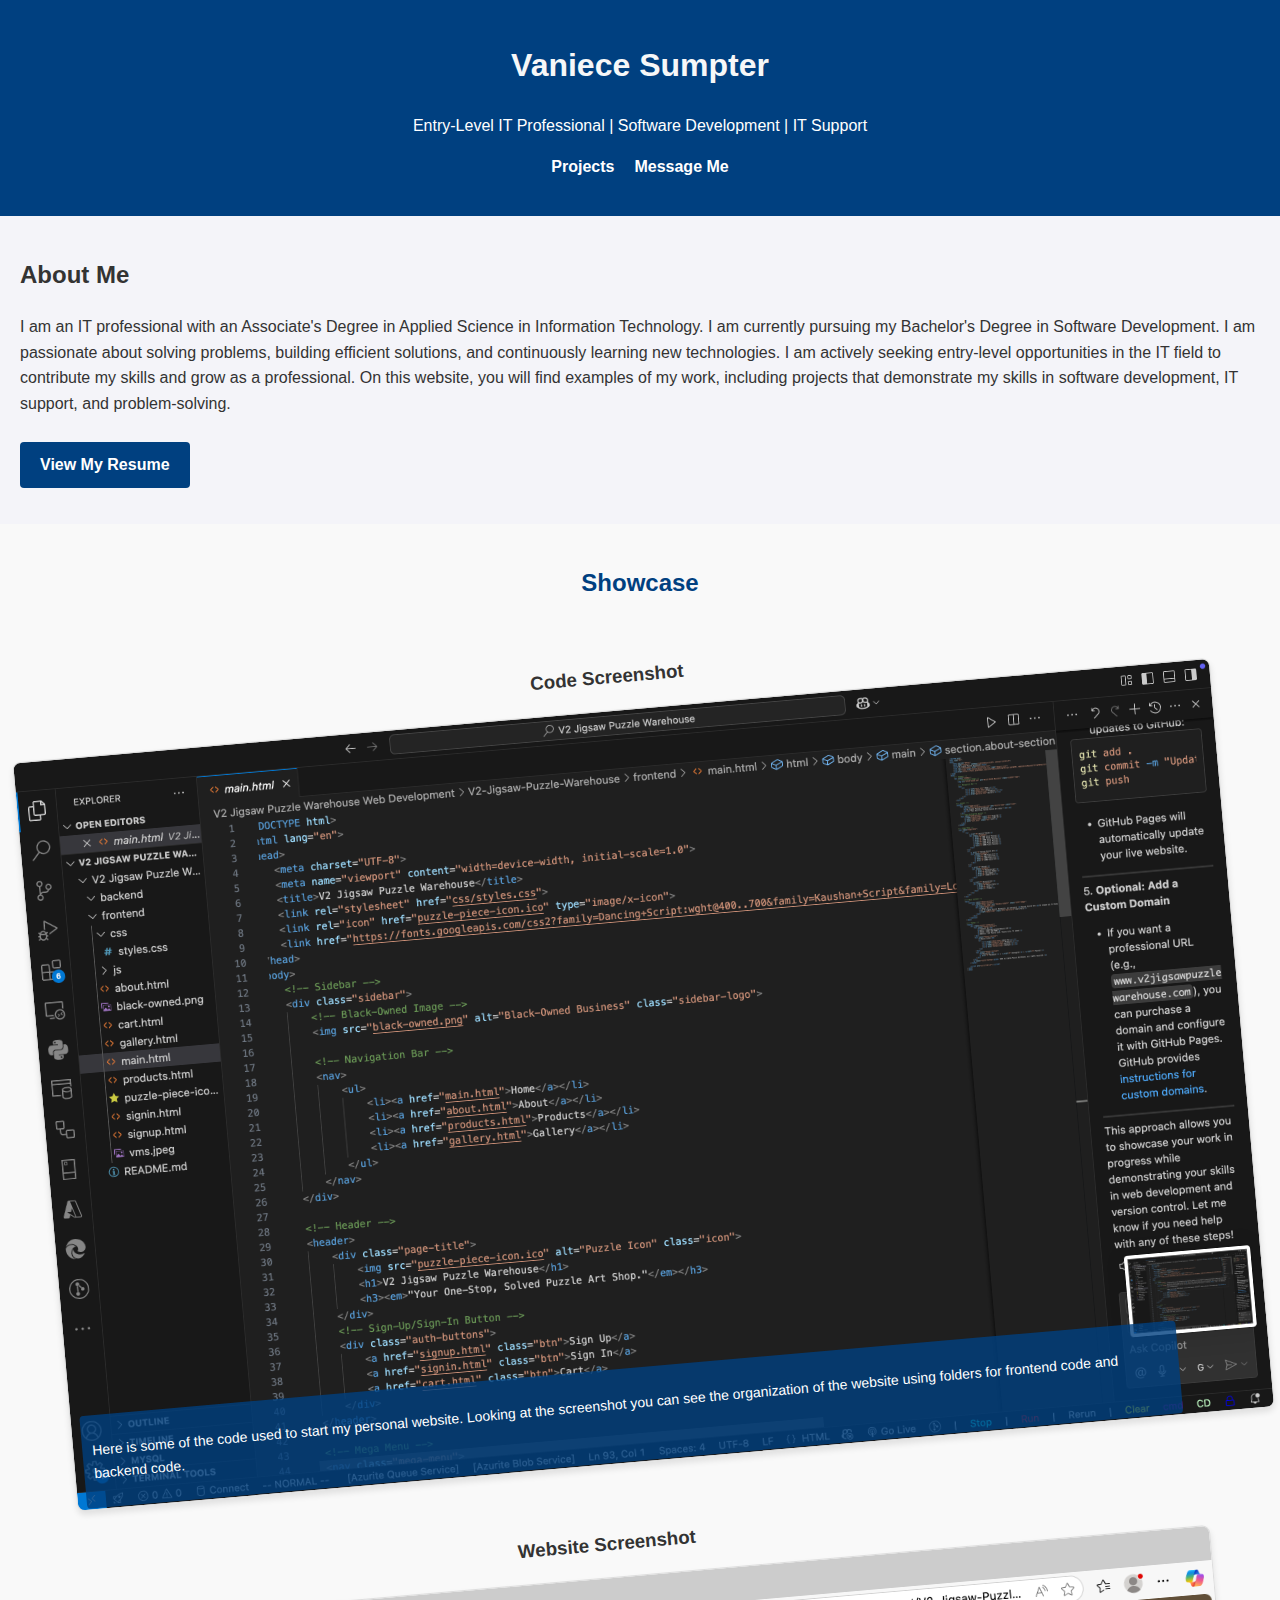
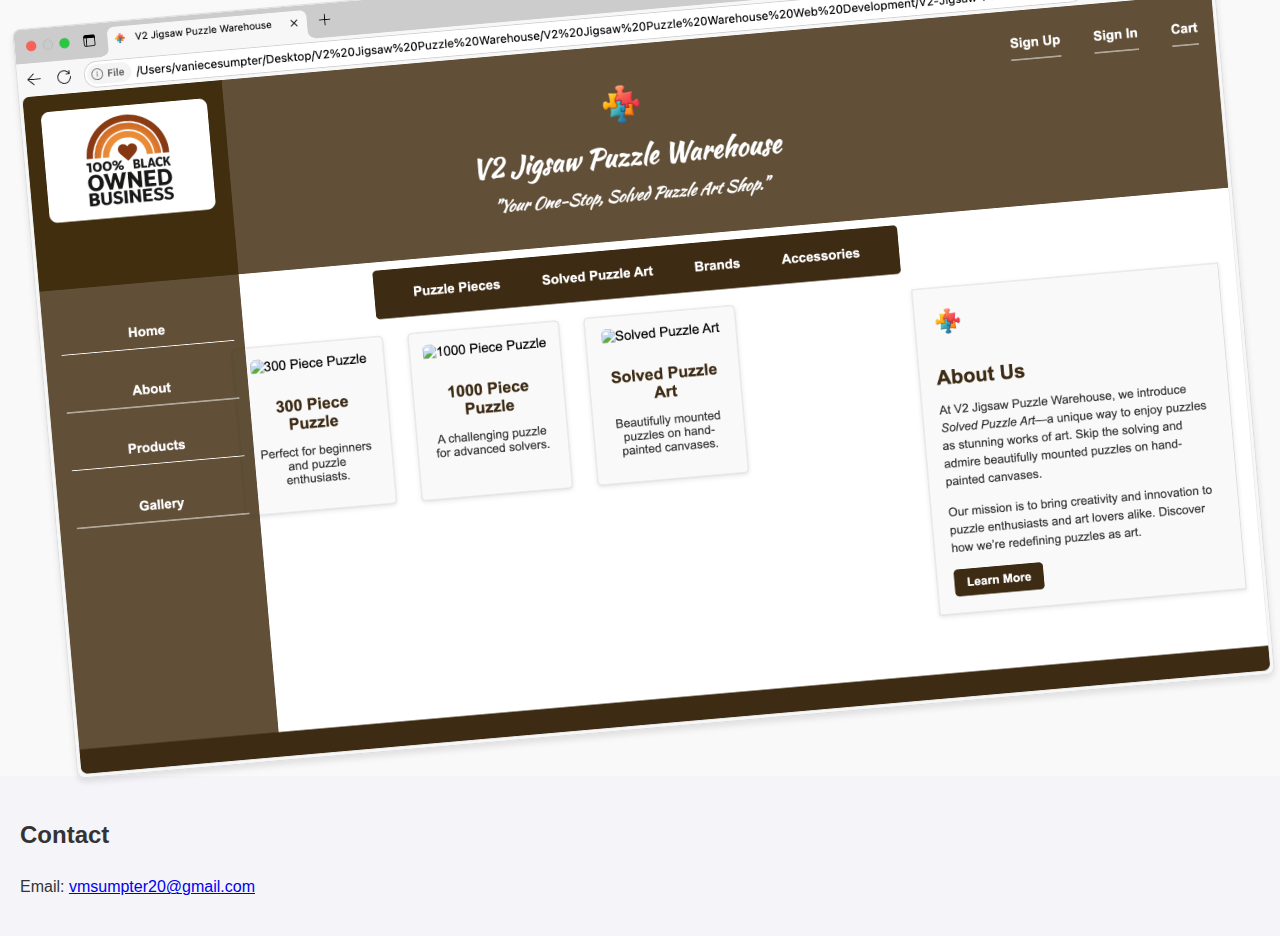
<file: index.html>
<!DOCTYPE html>
<html lang="en">
<head>
  <meta charset="UTF-8">
  <meta name="viewport" content="width=device-width, initial-scale=1.0">
  <title>Vaniece Sumpter | Portfolio</title>
  <link rel="stylesheet" href="style.css">
</head>
<body>
  <header>
    <h1>Vaniece Sumpter</h1>
    <p>Entry-Level IT Professional | Software Development | IT Support</p>
    <nav>
      <ul>
          <li><a href="projects.html">Projects</a></li>
          <li><a href="templates/form.html">Message Me</a></li>
      </ul>
    </nav>
  </header>

  <section id="about">
    <h2>About Me</h2>
    <p>
      I am an IT professional with an Associate's Degree in Applied Science in Information Technology. 
      I am currently pursuing my Bachelor's Degree in Software Development. I am passionate about 
      solving problems, building efficient solutions, and continuously learning new technologies. 
      I am actively seeking entry-level opportunities in the IT field to contribute my skills and grow 
      as a professional. On this website, you will find examples of my work, including projects that demonstrate my skills in software development, IT support, and problem-solving.
    </p>
    <p>
      <a href="Vaniece_Sumpter_IT_Resume.pdf" target="_blank" class="resume-link">View My Resume</a>
    </p>
  </section>

  <section id="showcase">
    <h2>Showcase</h2>
    <div class="showcase-item">
      <h3>Code Screenshot</h3>
      <img src="Code-Screenshot-of-Personal-Project.png" alt="Code Screenshot" class="showcase-image">
      <div class="showcase-text">
        <p>Here is some of the code used to start my personal website. Looking at the screenshot you can see the organization of the website using folders for frontend code and backend code.</p>
      </div>
    </div>
    <div class="showcase-item">
      <h3>Website Screenshot</h3>
      <img src="Screenshot-of-Website-for-Portfolio.png" alt="Website Screenshot" class="showcase-image">
    </div>
  </section>

  <section id="contact">
    <h2>Contact</h2>
    <p>Email: <a href="mailto:vmsumpter20@gmail.com">vmsumpter20@gmail.com</a></p>
  </section>
</body>
</html>
</file>
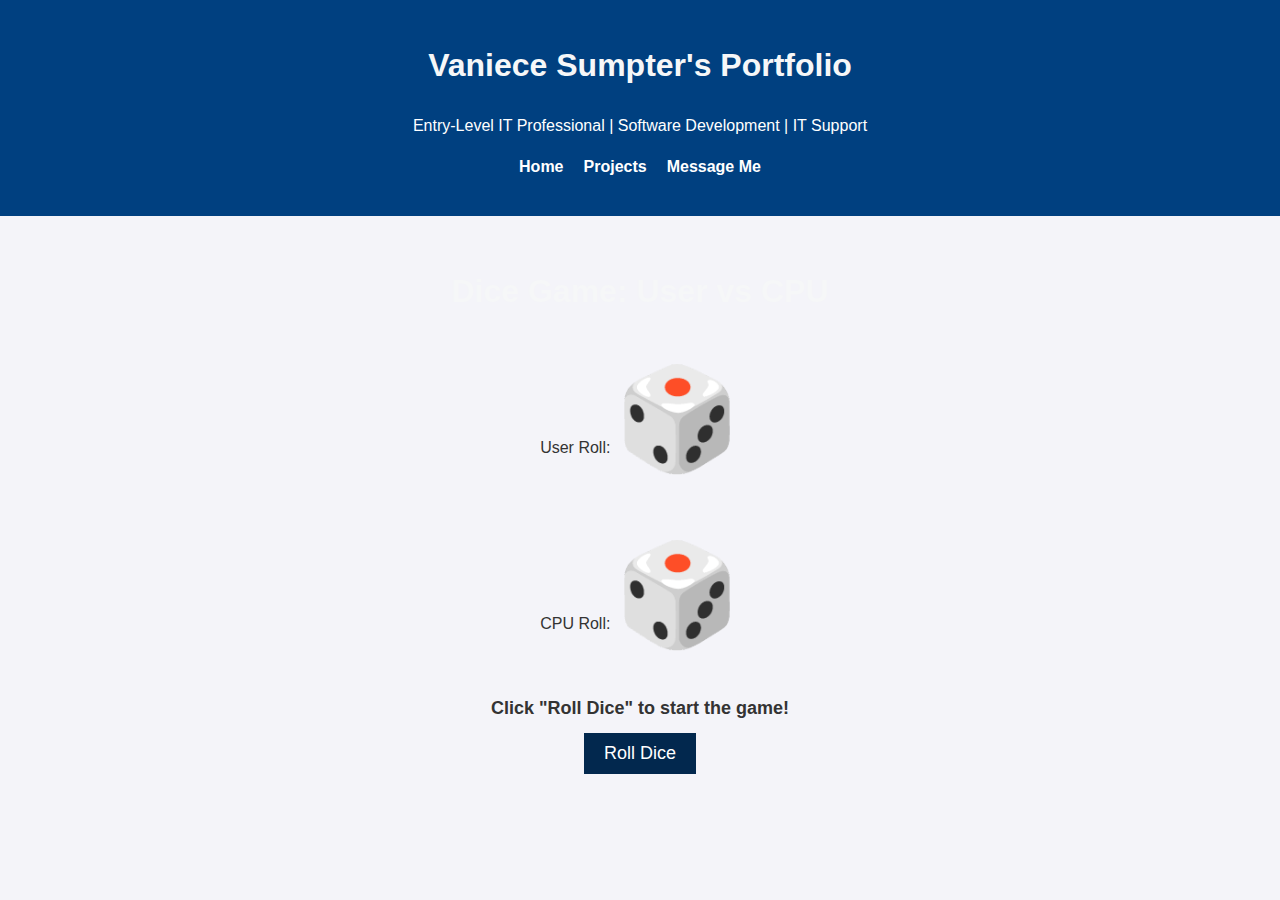
<file: dice_game.html>
<!DOCTYPE html>
<html lang="en">
<head>
  <meta charset="UTF-8">
  <meta name="viewport" content="width=device-width, initial-scale=1.0">
  <link rel="stylesheet" href="style.css">
  <title>Dice Game</title>
  <style>
    body {
      font-family: Arial, sans-serif;
      text-align: center;
      margin: 0;
      padding: 0;
    }
    .container {
      margin-top: 50px;
    }
    .dice {
      font-size: 100px;
    }
    .result {
      font-size: 24px;
      margin-top: 20px;
    }
    button {
      padding: 10px 20px;
      font-size: 18px;
      cursor: pointer;
    }
  </style>
</head>
<body>
  <header>
    <h1>Vaniece Sumpter's Portfolio</h1>
    <p>Entry-Level IT Professional | Software Development | IT Support</p>
    <nav>
      <ul>
          <li><a href="index.html">Home</a></li>
          <li><a href="projects.html">Projects</a></li>
          <li><a href="templates/form.html">Message Me</a></li>
      </ul>
    </nav>
</header>
  <div class="container">
    <h1>Dice Game: User vs CPU</h1>
    <div>
      <p>User Roll: <span id="user-dice" class="dice">🎲</span></p>
      <p>CPU Roll: <span id="cpu-dice" class="dice">🎲</span></p>
    </div>
    <div class="result" id="result">Click "Roll Dice" to start the game!</div>
    <button onclick="rollDice()">Roll Dice</button>
  </div>

  <script>
    function rollDice() {
      const diceFaces = ['🎲', '⚀', '⚁', '⚂', '⚃', '⚄', '⚅'];
      const userRoll = Math.floor(Math.random() * 6) + 1;
      const cpuRoll = Math.floor(Math.random() * 6) + 1;

      document.getElementById('user-dice').textContent = diceFaces[userRoll];
      document.getElementById('cpu-dice').textContent = diceFaces[cpuRoll];

      const result = document.getElementById('result');
      if (userRoll > cpuRoll) {
        result.textContent = 'User Wins!';
      } else if (userRoll < cpuRoll) {
        result.textContent = 'CPU Wins!';
      } else {
        result.textContent = 'It\'s a Tie! Roll again.';
      }
    }
  </script>
</body>
</html>
</file>
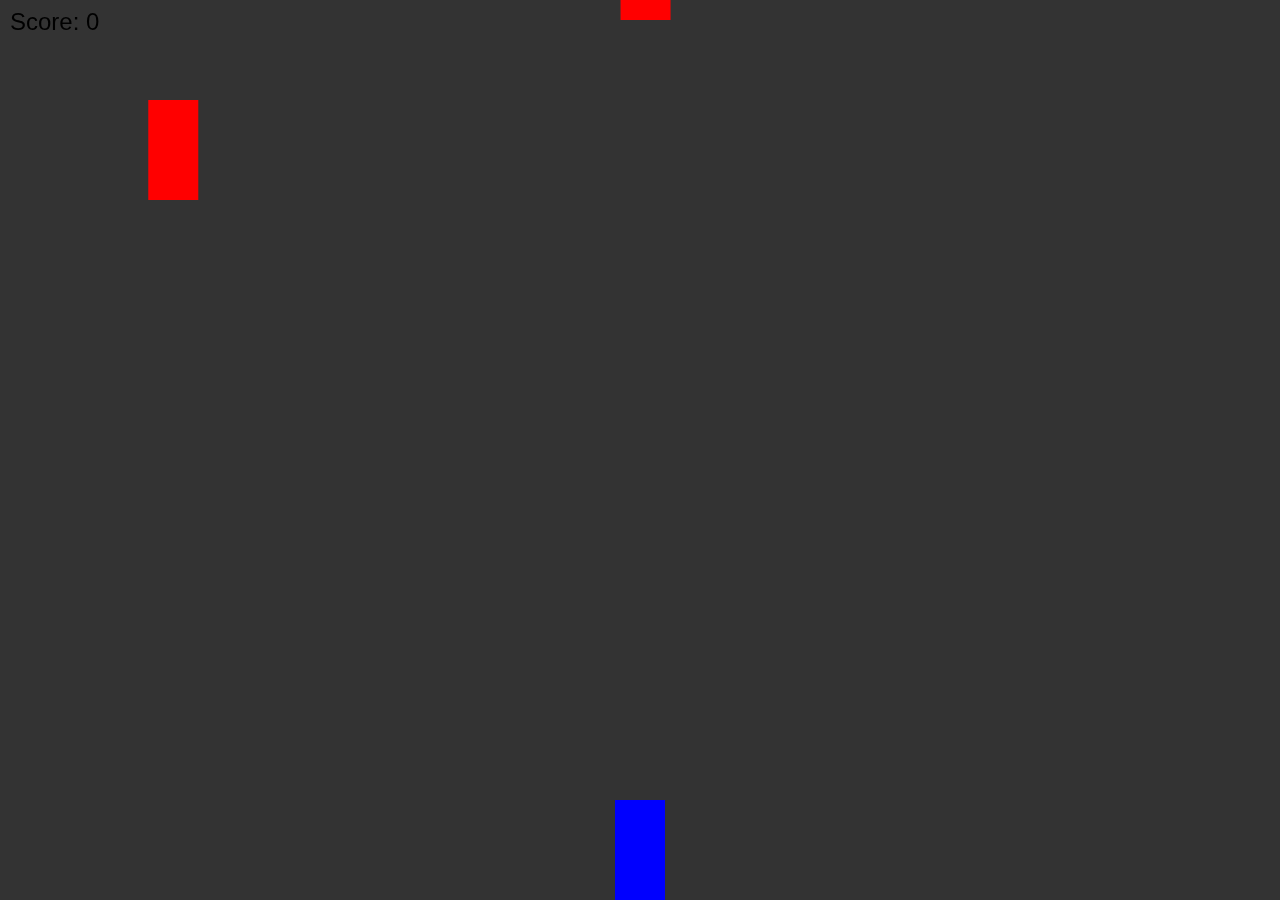
<file: falling_brick_game.html>
<!DOCTYPE html>
<html lang="en">
<head>
  <meta charset="UTF-8">
  <meta name="viewport" content="width=device-width, initial-scale=1.0">
  <title>Falling Brick Game</title>
  <style>
    body {
      margin: 0;
      overflow: hidden;
      font-family: Arial, sans-serif;
    }

    canvas {
      display: block;
      background: #333;
    }

    #game-over {
      position: absolute;
      top: 50%;
      left: 50%;
      transform: translate(-50%, -50%);
      color: white;
      font-size: 2rem;
      display: none;
    }
  </style>
</head>
<body>
  <canvas id="gameCanvas"></canvas>
  <div id="game-over">Game Over! Refresh to play again.</div>

  <script>
    const canvas = document.getElementById('gameCanvas');
    const ctx = canvas.getContext('2d');

    canvas.width = window.innerWidth;
    canvas.height = window.innerHeight;

    const car = {
      x: canvas.width / 2 - 25,
      y: canvas.height - 100,
      width: 50,
      height: 100,
      color: 'blue',
      speed: 20
    };

    const obstacles = [];
    const obstacleWidth = 50;
    const obstacleHeight = 100;
    const obstacleSpeed = 10;

    let gameRunning = true;
    let score = 0; // Initialize score

    function drawCar() {
      ctx.fillStyle = car.color;
      ctx.fillRect(car.x, car.y, car.width, car.height);
    }

    function drawObstacles() {
      ctx.fillStyle = 'red';
      obstacles.forEach(obstacle => {
        ctx.fillRect(obstacle.x, obstacle.y, obstacleWidth, obstacleHeight);
      });
    }

    function updateObstacles() {
      obstacles.forEach(obstacle => {
        obstacle.y += obstacleSpeed;
      });

      if (Math.random() < 0.02) {
        const x = Math.random() * (canvas.width - obstacleWidth);
        obstacles.push({ x, y: -obstacleHeight });
      }

      for (let i = obstacles.length - 1; i >= 0; i--) {
        if (obstacles[i].y > canvas.height) {
          obstacles.splice(i, 1);
          score++; // Increment score when an obstacle moves off-screen
        }
      }
    }

    function drawScore() {
      ctx.fillStyle = 'black';
      ctx.font = '24px Arial';
      ctx.fillText(`Score: ${score}`, 10, 30); // Display score at the top-left corner
    }

    function checkCollision() {
      for (const obstacle of obstacles) {
        if (
          car.x < obstacle.x + obstacleWidth &&
          car.x + car.width > obstacle.x &&
          car.y < obstacle.y + obstacleHeight &&
          car.y + car.height > obstacle.y
        ) {
          gameRunning = false;
          document.getElementById('game-over').style.display = 'block';
        }
      }
    }

    function gameLoop() {
      if (!gameRunning) return;

      ctx.clearRect(0, 0, canvas.width, canvas.height);

      drawCar();
      drawObstacles();
      updateObstacles();
      checkCollision();
      drawScore(); // Draw the score in each frame

      requestAnimationFrame(gameLoop);
    }

    window.addEventListener('keydown', (e) => {
      if (e.key === 'ArrowLeft' && car.x > 0) {
        car.x -= car.speed;
      } else if (e.key === 'ArrowRight' && car.x < canvas.width - car.width) {
        car.x += car.speed;
      }
    });

    gameLoop();
  </script>
</body>
</html>
</file>
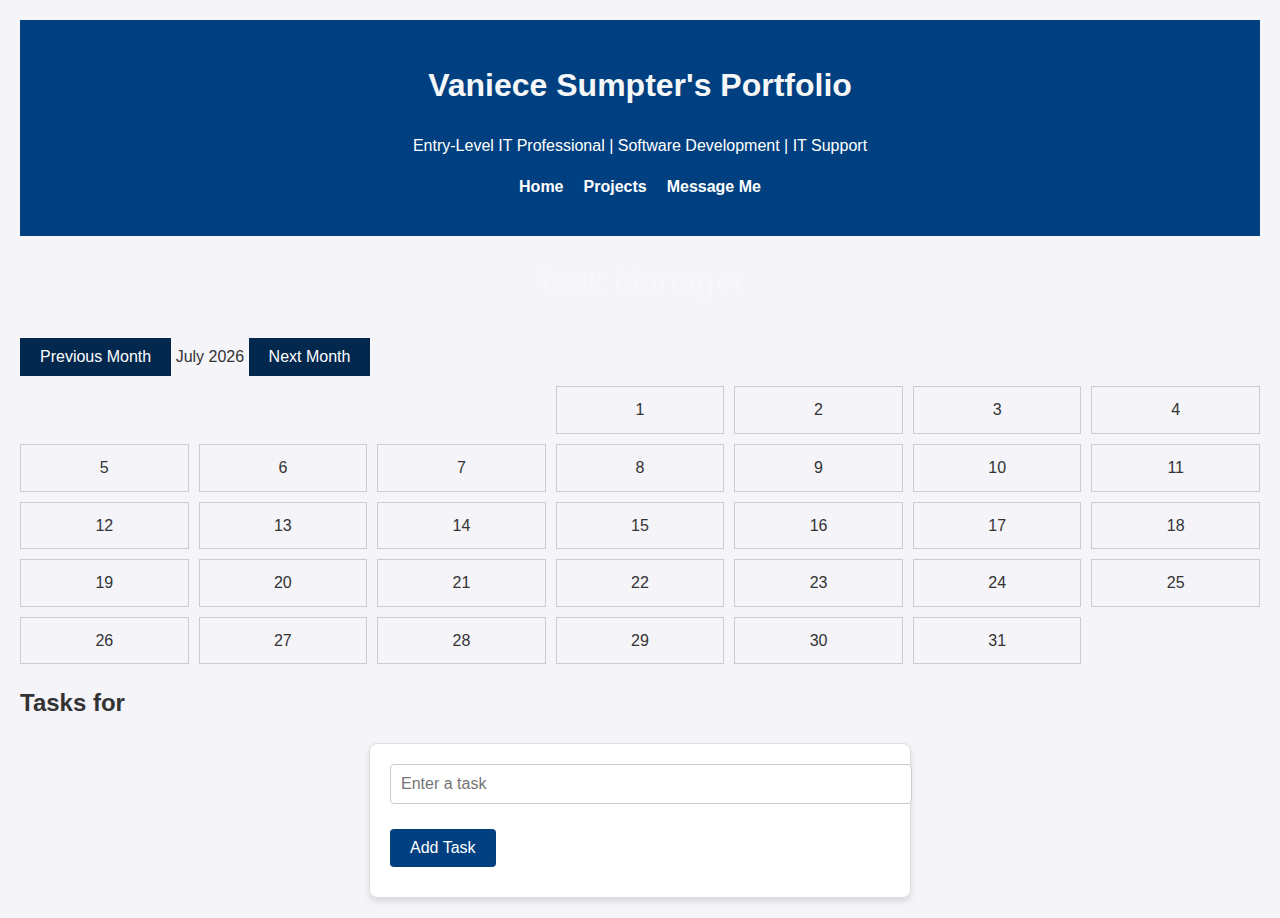
<file: task_manager.html>
<!DOCTYPE html>
<html lang="en">
<head>
  <meta charset="UTF-8">
  <meta name="viewport" content="width=device-width, initial-scale=1.0">
  <link rel="stylesheet" href="style.css">
  <title>Task Manager</title>
  <style>
    body {
      font-family: Arial, sans-serif;
      margin: 20px;
    }
    .calendar {
      display: grid;
      grid-template-columns: repeat(7, 1fr);
      gap: 10px;
      margin-bottom: 20px;
    }
    .day {
      border: 1px solid #ccc;
      padding: 10px;
      text-align: center;
      cursor: pointer;
    }
    .day.selected {
      background-color: #007BFF;
      color: white;
    }
    .task-list {
      margin-top: 20px;
    }
    .task {
      border: 1px solid #ccc;
      padding: 10px;
      margin: 5px 0;
      border-radius: 4px;
      background-color: #f9f9f9;
      box-shadow: 0 2px 4px rgba(0, 0, 0, 0.1);
      font-size: 16px;
    }
  </style>
</head>
<body>
  <header>
    <h1>Vaniece Sumpter's Portfolio</h1>
    <p>Entry-Level IT Professional | Software Development | IT Support</p>
    <nav>
      <ul>
          <li><a href="index.html">Home</a></li>
          <li><a href="projects.html">Projects</a></li>
          <li><a href="templates/form.html">Message Me</a></li>
      </ul>
    </nav>
</header>
  <h1>Task Manager</h1>
  <div>
    <button id="prevMonth">Previous Month</button>
    <span id="currentMonth"></span>
    <button id="nextMonth">Next Month</button>
  </div>
  <div class="calendar" id="calendar"></div>
  <div id="taskSection" class="hidden">
    <h2>Tasks for <span id="selectedDate"></span></h2>
    <form id="taskForm">
      <input type="text" id="taskInput" placeholder="Enter a task" required>
      <button type="submit">Add Task</button>
    </form>
    <div class="task-list" id="taskList"></div>
  </div>

  <script>
    const calendar = document.getElementById('calendar');
    const currentMonth = document.getElementById('currentMonth');
    const prevMonth = document.getElementById('prevMonth');
    const nextMonth = document.getElementById('nextMonth');
    const taskSection = document.getElementById('taskSection');
    const selectedDateElement = document.getElementById('selectedDate');
    const taskForm = document.getElementById('taskForm');
    const taskInput = document.getElementById('taskInput');
    const taskList = document.getElementById('taskList');

    let currentDate = new Date();
    let selectedDate = null;
    const tasks = {};

    function renderCalendar() {
      calendar.innerHTML = '';
      const year = currentDate.getFullYear();
      const month = currentDate.getMonth();
      currentMonth.textContent = currentDate.toLocaleDateString('en-US', { month: 'long', year: 'numeric' });

      const firstDay = new Date(year, month, 1).getDay();
      const daysInMonth = new Date(year, month + 1, 0).getDate();

      for (let i = 0; i < firstDay; i++) {
        const emptyCell = document.createElement('div');
        calendar.appendChild(emptyCell);
      }

      for (let day = 1; day <= daysInMonth; day++) {
        const dayElement = document.createElement('div');
        dayElement.textContent = day;
        dayElement.classList.add('day');
        dayElement.addEventListener('click', () => selectDate(year, month, day));
        calendar.appendChild(dayElement);
      }
    }

    function selectDate(year, month, day) {
      selectedDate = new Date(year, month, day);
      selectedDateElement.textContent = selectedDate.toDateString();
      taskSection.style.display = 'block';

      // Remove the 'selected' class from all days
      document.querySelectorAll('.day').forEach(dayElement => {
        dayElement.classList.remove('selected');
      });

      // Highlight the correct day
      const dayElements = calendar.querySelectorAll('.day');
      const firstDay = new Date(year, month, 1).getDay(); // Offset for the first day of the month
      const index = day + selectedDate - 1; // Correctly calculate the index
      console.log('Selected Date:', selectedDate);
      console.log('First Day Offset:', firstDay);
      console.log('Calculated Index:', index);
      dayElements[index].classList.add('selected');

      renderTasks();
    }

    function renderTasks() {
      taskList.innerHTML = '';
      const dateKey = selectedDate.toDateString();
      if (tasks[dateKey]) {
        tasks[dateKey].forEach((task, index) => {
          const taskElement = document.createElement('div');
          taskElement.classList.add('task'); // Add the 'task' class for styling

          // Add task text
          const taskText = document.createElement('span');
          taskText.textContent = task;
          taskElement.appendChild(taskText);

          // Add "Remove" button
          const removeButton = document.createElement('button');
          removeButton.textContent = 'Remove';
          removeButton.style.marginLeft = '10px';
          removeButton.addEventListener('click', () => {
            tasks[dateKey].splice(index, 1); // Remove the task from the array
            if (tasks[dateKey].length === 0) {
              delete tasks[dateKey]; // Remove the date key if no tasks remain
            }
            renderTasks(); // Re-render the task list
          });
          taskElement.appendChild(removeButton);

          taskList.appendChild(taskElement);
        });
      }
    }

    taskForm.addEventListener('submit', (e) => {
      e.preventDefault();
      const task = taskInput.value;
      const dateKey = selectedDate.toDateString();
      if (!tasks[dateKey]) {
        tasks[dateKey] = [];
      }
      tasks[dateKey].push(task);
      taskInput.value = '';
      renderTasks();
    });

    prevMonth.addEventListener('click', () => {
      currentDate.setMonth(currentDate.getMonth() - 1);
      renderCalendar();
    });

    nextMonth.addEventListener('click', () => {
      currentDate.setMonth(currentDate.getMonth() + 1);
      renderCalendar();
    });

    renderCalendar();
  </script>
</body>
</html>
</file>
<file: style.css>
/* General Styles */
body {
  font-family: Arial, sans-serif;
  margin: 0;
  padding: 0;
  background: #f4f4f9;
  color: #333;
  line-height: 1.6;
}

/* Header Styles */
header {
  background: #004080;
  color: white;
  padding: 20px;
  text-align: center;
}

h1 {
  text-align: center;
  color: #f6f7f8;
  margin-top: 20px;
}

section {
  padding: 20px;
}

/* Navigation Styles */
nav ul {
  list-style: none;
  padding: 0;
  display: flex;
  justify-content: center;
  gap: 20px;
}

nav ul li {
  display: inline;
}

nav ul li a {
  text-decoration: none;
  color: #ffffff;
  font-weight: bold;
  transition: color 0.3s ease;
}

nav ul li a:hover {
  color: #003060;
}

/* Form Container */
form {
  max-width: 500px;
  margin: 20px auto;
  padding: 20px;
  background: #ffffff;
  border: 1px solid #ddd;
  border-radius: 8px;
  box-shadow: 0 4px 6px rgba(0, 0, 0, 0.1);
}

/* Form Labels */
form label {
  display: block;
  margin-bottom: 8px;
  font-weight: bold;
  color: #004080;
}

/* Form Inputs */
form input[type="text"],
form input[type="email"],
form textarea {
  width: 100%;
  padding: 10px;
  margin-bottom: 15px;
  border: 1px solid #ccc;
  border-radius: 4px;
  font-size: 16px;
}

/* Form Input Focus */
form input:focus,
form textarea:focus {
  border-color: #004080;
  outline: none;
  box-shadow: 0 0 5px rgba(0, 64, 128, 0.5);
}

button {
  background: #02284e;
  color: white;
  border: none;
  padding: 10px 20px;
  cursor: pointer;
  font-size: 16px;
  margin: 10px 0;
}

/* Submit Button */
form button {
  background: #004080;
  color: white;
  border: none;
  padding: 10px 20px;
  cursor: pointer;
  font-size: 16px;
  border-radius: 4px;
  transition: background 0.3s ease;
}

/* Submit Button Hover */
form button:hover {
  background: #003060;
}

button:hover {
  background: #003060;
}

#result {
  font-size: 18px;
  font-weight: bold;
  margin-top: 20px;
}

/* Showcase Section */
#showcase {
  padding: 20px;
  background: #f9f9f9;
  text-align: center;
}

#showcase h2 {
  color: #004080;
  margin-bottom: 20px;
}

.showcase-item {
  position: relative;
  display: inline-block;
  margin: 20px;
  transform: rotate(-5deg); /* Diagonal effect */
  transition: transform 0.3s ease;
}

.showcase-item:hover {
  transform: rotate(0deg); /* Straighten on hover */
}

.showcase-image {
  max-width: 100%;
  height: auto;
  border: 1px solid #ddd;
  border-radius: 8px;
  box-shadow: 0 4px 6px rgba(0, 0, 0, 0.1);
}

.showcase-text {
  position: absolute;
  bottom: 10px;
  left: 10px;
  background: rgba(0, 64, 128, 0.8); /* Semi-transparent background */
  color: white;
  padding: 10px;
  border-radius: 4px;
  font-size: 14px;
  max-width: 90%;
  text-align: left;
}

/* Resume Link */
.resume-link {
  display: inline-block;
  margin-top: 10px;
  padding: 10px 20px;
  background: #004080;
  color: white;
  text-decoration: none;
  border-radius: 4px;
  font-weight: bold;
  transition: background 0.3s ease;
}

.resume-link:hover {
  background: #003060;
}

/* Responsive Design */
@media (max-width: 600px) {
  form {
    padding: 15px;
  }

  form button {
    width: 100%;
  }
}
</file>
